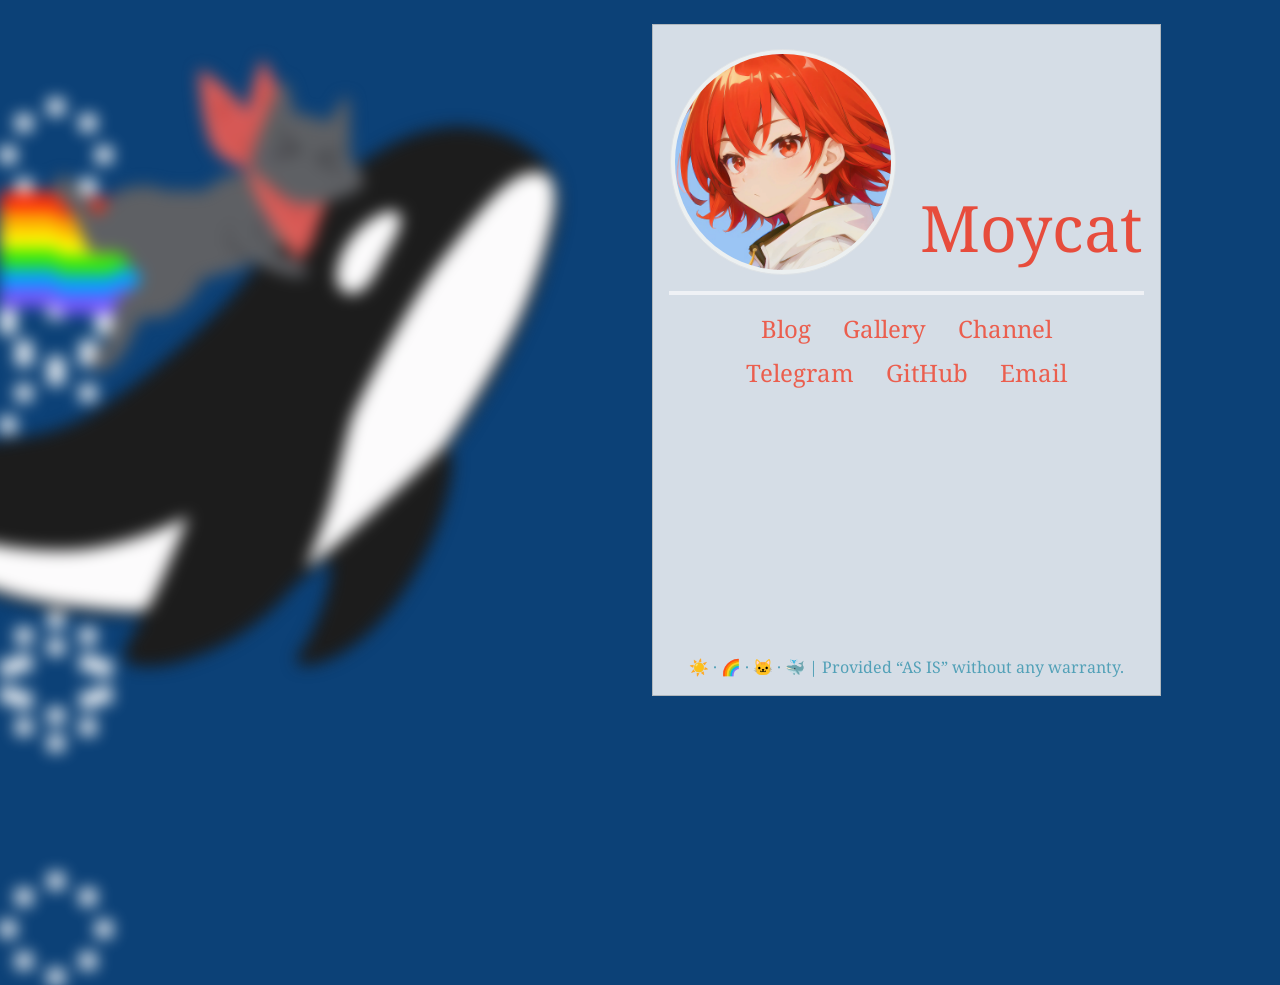
<file: index.html>
<!DOCTYPE html>
<html lang="en">
<head>
  <meta charset="UTF-8">
  <meta http-equiv="X-UA-Compatible" content="IE=edge,chrome=1">
  <title>Moycat’s Home</title>
  <meta name="mobile-web-app-capable" content="yes">
  <meta name="viewport" content="width=device-width, initial-scale=1, maximum-scale=1, user-scalable=no"/>
  <link rel="apple-touch-icon" sizes="180x180" href="/apple-touch-icon.png">
  <link rel="icon" type="image/png" sizes="32x32" href="/favicon-32x32.png">
  <link rel="icon" type="image/png" sizes="16x16" href="/favicon-16x16.png">
  <link rel="manifest" href="/site.webmanifest">
  <meta name="theme-color" content="#0c4177">
  <link rel="stylesheet" href="/css/bootstrap.min.css"/>
  <link rel="stylesheet" href="/css/style.css"/>
  <link rel="stylesheet" href="/css/neko.css"/>
  <link rel="stylesheet" href="/css/star.css"/>
  <script type='text/javascript' src='/js/parallax.min.js'></script>
  <!-- Google tag (gtag.js) -->
  <script async src="https://www.googletagmanager.com/gtag/js?id=G-HF04LX067N"></script>
  <script>
      window.dataLayer = window.dataLayer || [];
      function gtag(){dataLayer.push(arguments);}
      gtag('js', new Date());
      gtag('config', 'G-HF04LX067N');
  </script>
</head>
<body>
<div id="container" class="container-fluid">
  <div class="row h-100">
    <div class="col-xl-5 col-md-6 col-sm-6 col offset-sm-6">
      <div class="h-100 d-flex flex-column">
        <div class="card mt-4 pt-2 mb-4 h-100">
          <div class="card-body d-flex flex-column">
            <div class="row justify-content-center align-items-end">
              <div class="col-md-6 col-8">
                <img id="avatar" src="/img/avatar.webp" class="rounded-circle img-thumbnail"
                     alt="Moycat">
              </div>
              <div class="w-100 d-lg-none"></div>
              <div class="col-md-auto col-12">
                <h1 id="id" class="text-center">Moycat</h1>
              </div>
            </div>
            <hr class="border border-light border-2 opacity-75">
            <div class="row">
              <div class="col">
                <nav class="nav flex-column flex-lg-row justify-content-center">
                  <a class="nav-link pt-0" href="https://blog.moy.cat" target="_self">Blog</a>
                  <a class="nav-link pt-0" href="https://gallery.moy.cat" target="_self">Gallery</a>
                  <a class="nav-link pt-0" href="https://t.me/moycat_official" target="_blank">Channel</a>
                </nav>
              </div>
            </div>
            <div class="row">
              <div class="col">
                <nav class="nav flex-column flex-lg-row justify-content-center">
                  <a class="nav-link pt-0" href="https://t.me/moycat" target="_blank">Telegram</a>
                  <a class="nav-link pt-0" href="https://github.com/moycat" target="_blank">GitHub</a>
                  <a class="nav-link pt-0" href="mailto:i@moy.cat">Email</a>
                </nav>
              </div>
            </div>
            <div class="row mt-auto">
              <div class="col">
                <p class="text-center mt-3 mb-0 note">
                  <span>☀️ · 🌈 · 🐱 · 🐳</span>
                  <span class="d-none d-lg-inline"> | </span>
                  <span class="w-100 d-block d-lg-none"></span>
                  <span>Provided “AS IS” without any warranty.</span>
                </p>
              </div>
            </div>
          </div>
        </div>
      </div>
    </div>
  </div>
</div>
<div id="background">
  <div id="neko">
    <div id="neko-inner">
      <div id="d" data-depth="0.1">
        <img class="rainbow" src="/img/rainbow.webp" alt="Rainbow"/>
        <img class="rainbow" src="/img/rainbow.webp" style="animation-delay: -1500ms" alt="Rainbow"/>
      </div>
      <img id="orca" class="orca-cat" src="/img/orca.webp" alt="Orca" data-depth="0.1"/>
      <img id="sakamoto" class="orca-cat" src="/img/sakamoto.webp" alt="Sakamoto" data-depth="0.1"/>
    </div>
  </div>
  <div id="stars">
    <div class="star" data-depth="0.15"><span></span></div>
    <div class="star" data-depth="0.15"><span></span></div>
    <div class="star" data-depth="0.15"><span></span></div>
    <div class="star" data-depth="0.15"><span></span></div>
    <div class="star" data-depth="0.15"><span></span></div>
    <div class="star" data-depth="0.15"><span></span></div>
    <div class="star" data-depth="0.15"><span></span></div>
    <div class="star" data-depth="0.15"><span></span></div>
    <div class="star" data-depth="0.15"><span></span></div>
    <div class="star" data-depth="0.15"><span></span></div>
  </div>
</div>
<script>
    if (!/^((?!chrome|android).)*safari/i.test(navigator.userAgent)) {
        new Parallax(document.getElementById('stars'));
        new Parallax(document.getElementById('neko-inner'));
    }
    console.warn("前端麻瓜之作，请勿细看。");
</script>
</body>
</html>
</file>
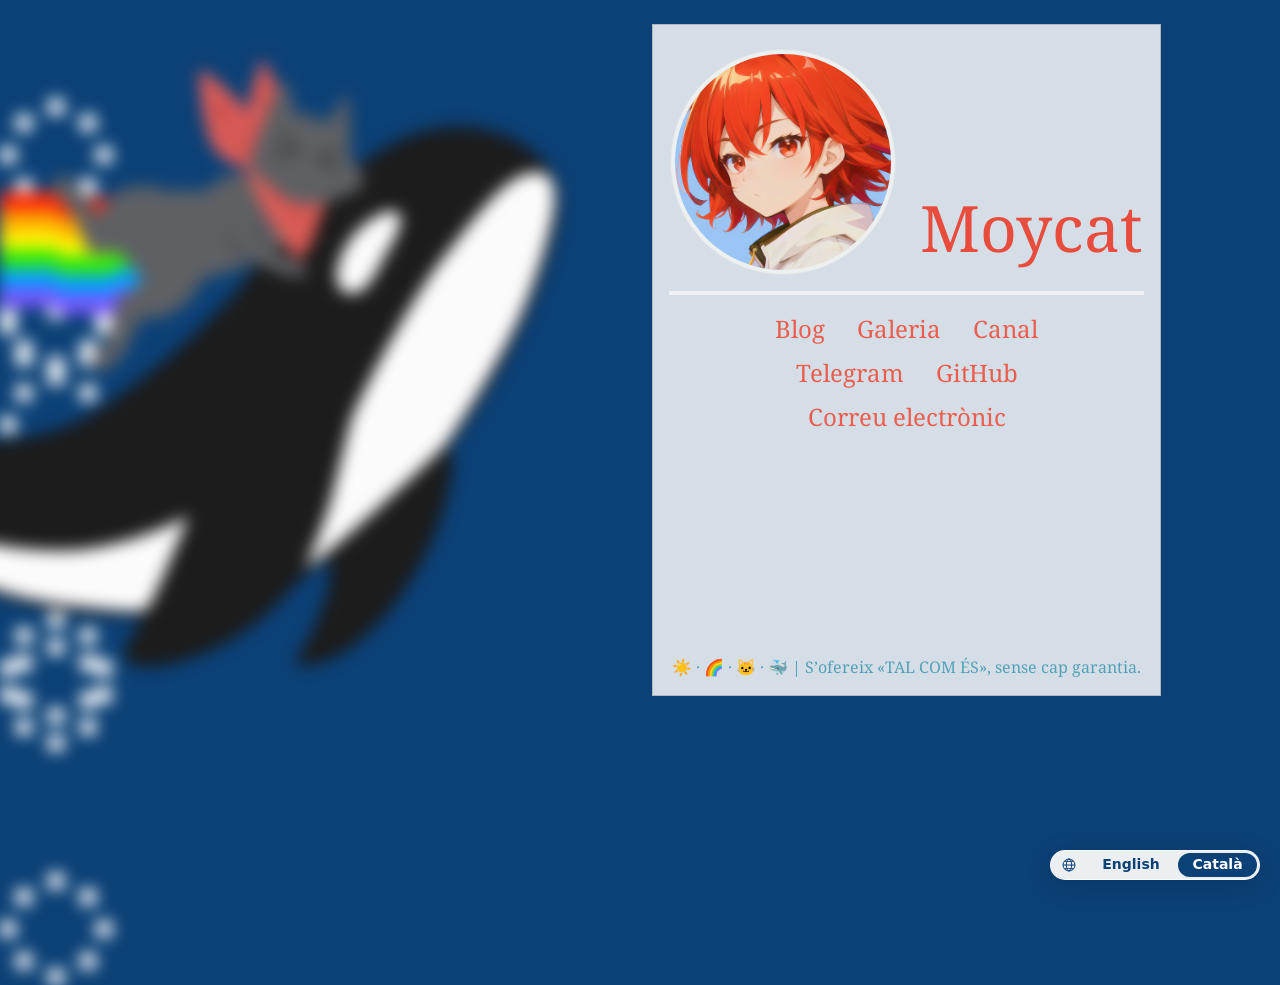
<file: ca/index.html>
<!DOCTYPE html>
<html lang="ca">
<head>
  <meta charset="UTF-8">
  <meta name="robots" content="noindex">
  <meta http-equiv="X-UA-Compatible" content="IE=edge,chrome=1">
  <title>Pàgina personal de Moycat</title>
  <meta name="description" content="La pàgina personal de Moycat: blog, galeria i vies de contacte.">
  <link rel="canonical" href="https://moy.cat/ca/">
  <link rel="alternate" hreflang="en" href="https://moy.cat/">
  <link rel="alternate" hreflang="ca" href="https://moy.cat/ca/">
  <link rel="alternate" hreflang="x-default" href="https://moy.cat/">
  <meta name="mobile-web-app-capable" content="yes">
  <meta name="viewport" content="width=device-width, initial-scale=1, maximum-scale=1, user-scalable=no"/>
  <link rel="apple-touch-icon" sizes="180x180" href="/apple-touch-icon.png">
  <link rel="icon" type="image/png" sizes="32x32" href="/favicon-32x32.png">
  <link rel="icon" type="image/png" sizes="16x16" href="/favicon-16x16.png">
  <link rel="manifest" href="/site.webmanifest">
  <meta name="theme-color" content="#0c4177">
  <link rel="stylesheet" href="/css/bootstrap.min.css"/>
  <link rel="stylesheet" href="/css/style.css"/>
  <link rel="stylesheet" href="/css/neko.css"/>
  <link rel="stylesheet" href="/css/star.css"/>
  <script type='text/javascript' src='/js/parallax.min.js'></script>
  <!-- Google tag (gtag.js) -->
  <script async src="https://www.googletagmanager.com/gtag/js?id=G-HF04LX067N"></script>
  <script>
      window.dataLayer = window.dataLayer || [];
      function gtag(){dataLayer.push(arguments);}
      gtag('js', new Date());
      gtag('config', 'G-HF04LX067N');
  </script>
</head>
<body>
<div id="container" class="container-fluid">
  <div class="row h-100">
    <div class="col-xl-5 col-md-6 col-sm-6 col offset-sm-6">
      <div class="h-100 d-flex flex-column">
        <div class="card mt-4 pt-2 mb-4 h-100">
          <div class="card-body d-flex flex-column">
            <div class="row justify-content-center align-items-end">
              <div class="col-md-6 col-8">
                <img id="avatar" src="/img/avatar.webp" class="rounded-circle img-thumbnail"
                     alt="Moycat">
              </div>
              <div class="w-100 d-lg-none"></div>
              <div class="col-md-auto col-12">
                <h1 id="id" class="text-center">Moycat</h1>
              </div>
            </div>
            <hr class="border border-light border-2 opacity-75">
            <div class="row">
              <div class="col">
                <nav class="nav flex-column flex-lg-row justify-content-center">
                  <a class="nav-link pt-0" href="https://blog.moy.cat/ca/" target="_self">Blog</a>
                  <a class="nav-link pt-0" href="https://gallery.moy.cat/ca/" target="_self">Galeria</a>
                  <a class="nav-link pt-0" href="https://t.me/moycat_official" target="_blank">Canal</a>
                </nav>
              </div>
            </div>
            <div class="row">
              <div class="col">
                <nav class="nav flex-column flex-lg-row justify-content-center">
                  <a class="nav-link pt-0" href="https://t.me/moycat" target="_blank">Telegram</a>
                  <a class="nav-link pt-0" href="https://github.com/moycat" target="_blank">GitHub</a>
                  <a class="nav-link pt-0" href="mailto:i@moy.cat">Correu electrònic</a>
                </nav>
              </div>
            </div>
            <div class="row mt-auto">
              <div class="col">
                <p class="text-center mt-3 mb-0 note">
                  <span>☀️ · 🌈 · 🐱 · 🐳</span>
                  <span class="d-none d-lg-inline"> | </span>
                  <span class="w-100 d-block d-lg-none"></span>
                  <span>S’ofereix «TAL COM ÉS», sense cap garantia.</span>
                </p>
              </div>
            </div>
          </div>
        </div>
      </div>
    </div>
  </div>
</div>
<nav class="language-switch" aria-label="Idioma">
  <svg class="language-switch-icon" viewBox="0 0 24 24" fill="none" stroke="currentColor" stroke-width="1.5" aria-hidden="true">
    <circle cx="12" cy="12" r="9"/>
    <ellipse cx="12" cy="12" rx="4" ry="9"/>
    <path d="M3 12h18M5 6.5h14M5 17.5h14"/>
  </svg>
  <a href="/" lang="en" hreflang="en">English</a>
  <a href="/ca/" lang="ca" hreflang="ca" aria-current="page">Català</a>
</nav>
<div id="background">
  <div id="neko">
    <div id="neko-inner">
      <div id="d" data-depth="0.1">
        <img class="rainbow" src="/img/rainbow.webp" alt="Arc de Sant Martí"/>
        <img class="rainbow" src="/img/rainbow.webp" style="animation-delay: -1500ms" alt="Arc de Sant Martí"/>
      </div>
      <img id="orca" class="orca-cat" src="/img/orca.webp" alt="Orca" data-depth="0.1"/>
      <img id="sakamoto" class="orca-cat" src="/img/sakamoto.webp" alt="Sakamoto" data-depth="0.1"/>
    </div>
  </div>
  <div id="stars">
    <div class="star" data-depth="0.15"><span></span></div>
    <div class="star" data-depth="0.15"><span></span></div>
    <div class="star" data-depth="0.15"><span></span></div>
    <div class="star" data-depth="0.15"><span></span></div>
    <div class="star" data-depth="0.15"><span></span></div>
    <div class="star" data-depth="0.15"><span></span></div>
    <div class="star" data-depth="0.15"><span></span></div>
    <div class="star" data-depth="0.15"><span></span></div>
    <div class="star" data-depth="0.15"><span></span></div>
    <div class="star" data-depth="0.15"><span></span></div>
  </div>
</div>
<script>
    if (!/^((?!chrome|android).)*safari/i.test(navigator.userAgent)) {
        new Parallax(document.getElementById('stars'));
        new Parallax(document.getElementById('neko-inner'));
    }
    console.warn("前端麻瓜之作，请勿细看。");
</script>
</body>
</html>
</file>
<file: css/style.css>
body {
    font-family: "noto serif", SimSun, serif;
    background-color: #0c4177;
    touch-action: pan-x pan-y;
    overflow: hidden;
}

#container {
    height: 80vh;
}

#background {
    filter: blur(8px);
    position: absolute;
    top: 0;
    left: 0;
    z-index: -100;
}

#avatar {
    background-color: #ECF0F1;
    transition: all 300ms ease-out;
}

#avatar:hover {
    transform: translate(0, -0.5rem);
    transition: all 300ms ease-in;
}

#id {
    color: #e74c3c;
    font-size: 4rem;
    font-weight: 300;
}

.card {
    background-color: rgba(250, 250, 250, .85);
    border-radius: 0 !important;
}

.nav-link, .nav-link:visited {
    color: #eb5e4e;
    font-size: 1.5rem;
}

.nav-link:hover {
    color: #ff5f4e;
}

.note {
    color: #53a1b8;
}

.language-switch {
    position: fixed;
    right: max(1.25rem, env(safe-area-inset-right));
    bottom: max(1.25rem, env(safe-area-inset-bottom));
    z-index: 10;
    display: flex;
    align-items: center;
    gap: .25rem;
    padding: .125rem;
    border: 1px solid rgba(255, 255, 255, .65);
    border-radius: 999px;
    background: rgba(250, 250, 250, .94);
    box-shadow: 0 6px 24px rgba(4, 26, 50, .22);
    -webkit-backdrop-filter: blur(16px);
    backdrop-filter: blur(16px);
    font-family: system-ui, sans-serif;
}

.language-switch-icon {
    width: 1rem;
    height: 1rem;
    margin: 0 .4rem 0 .5rem;
    color: #0c4177;
}

.language-switch a {
    display: flex;
    align-items: center;
    justify-content: center;
    min-height: 24px;
    padding: .125rem .9rem;
    border-radius: 999px;
    color: #0c4177;
    font-size: .875rem;
    line-height: 1.25;
    font-weight: 600;
    text-decoration: none;
    transition: background-color 160ms ease, color 160ms ease;
}

.language-switch a:hover {
    background-color: #e4ecf3;
}

.language-switch a[aria-current="page"] {
    background-color: #0c4177;
    color: #fff;
}

.language-switch a:focus-visible {
    outline: 2px solid #c44132;
    outline-offset: 2px;
}

@media (max-width: 576px), (max-height: 600px) {
    body {
        overflow-y: auto;
    }

    #container {
        height: auto;
        min-height: 80vh;
        padding-bottom: 6rem;
    }
}

@media (prefers-reduced-motion: reduce) {
    .language-switch a {
        transition: none;
    }
}

@media (max-width: 992px) {
    #id {
        font-size: 3.6rem;
    }
}

@media (max-width: 768px) {
    #id {
        font-size: 3rem;
    }
}

@media (max-width: 576px) {
    #id {
        font-size: 4rem;
    }
}

@font-face {
    font-family: 'Noto Serif';
    font-style: normal;
    font-weight: 400;
    font-display: swap;
    src: url(/font/NotoSerif.woff2) format('woff2');
}
</file>
<file: css/neko.css>
#neko {
    position: absolute;
}

#neko-inner {
    position: absolute;
    height: 100vh;
    width: 100vw;
}

.rainbow {
    height: 400px;
    top: 15px;
    left: 0;
    position: absolute;
    animation: 3s roll linear infinite normal;
}

.orca-cat {
    position: absolute;
    width: 960px;
    top: 60px !important;
    left: -400px !important;
}

#orca {
    z-index: 10;
}

#sakamoto {
    z-index: 20;
}

#d {
    position: absolute;
    top: 0 !important;
    left: 0 !important;
    height: 400px;
    clip-path: polygon(-100px 0, 150px 0, 150px 100%, -100px 100%);
    z-index: 15;
}

@media (max-width: 1200px) {
    #neko {
        transform: scale(0.85);
    }

    .orca-cat {
        left: -400px !important;
    }
}

@media (max-width: 992px) {
    #neko {
        transform: scale(0.75);
    }
}

@media (max-width: 768px) {
    #neko {
        transform: scale(0.6);
    }
}

@media (max-width: 576px) {
    #neko {
        transform: scale(0.5);
    }

    #d {
        top: 100vh !important;
        left: -300px !important;
        clip-path: polygon(0 0, 450px 0, 450px 100%, 0 100%);
    }

    .orca-cat {
        top: calc(100vh + 60px) !important;
        left: -400px !important;
    }
}

@keyframes roll {
    0% {
        transform: translate(-25%, 0);
    }
    100% {
        transform: translate(-75%, 0);
    }
}
</file>
<file: css/star.css>
#stars {
    position: absolute;
    width: 100vw;
    height: 100vh;
    z-index: -1;
}

.star {
    position: absolute !important;
    width: 112px;
    height: 112px;
    overflow: hidden;
    animation: star-fly 8s linear infinite normal;
}

.star span {
    position: absolute;
    left: 0;
    width: 448px;
    height: 112px;
    background-image: linear-gradient(to right, rgba(0, 0, 0, 0) 0%, rgba(0, 0, 0, 0) 48px, #ffffff 48px, #ffffff 64px, rgba(0, 0, 0, 0) 64px, rgba(0, 0, 0, 0) 448px), linear-gradient(to right, rgba(0, 0, 0, 0) 0%, rgba(0, 0, 0, 0) 48px, #ffffff 48px, #ffffff 64px, rgba(0, 0, 0, 0) 64px, rgba(0, 0, 0, 0) 448px), linear-gradient(to right, rgba(0, 0, 0, 0) 0%, rgba(0, 0, 0, 0) 16px, #ffffff 16px, #ffffff 32px, rgba(0, 0, 0, 0) 32px, rgba(0, 0, 0, 0) 80px, #ffffff 80px, #ffffff 96px, rgba(0, 0, 0, 0) 96px, rgba(0, 0, 0, 0) 160px, #ffffff 160px, #ffffff 176px, rgba(0, 0, 0, 0) 176px, rgba(0, 0, 0, 0) 272px, #ffffff 272px, #ffffff 288px, rgba(0, 0, 0, 0) 288px, rgba(0, 0, 0, 0) 448px), linear-gradient(to right, rgba(0, 0, 0, 0) 0%, rgba(0, 0, 0, 0) 16px, #ffffff 16px, #ffffff 32px, rgba(0, 0, 0, 0) 32px, rgba(0, 0, 0, 0) 80px, #ffffff 80px, #ffffff 96px, rgba(0, 0, 0, 0) 96px, rgba(0, 0, 0, 0) 160px, #ffffff 160px, #ffffff 176px, rgba(0, 0, 0, 0) 176px, rgba(0, 0, 0, 0) 272px, #ffffff 272px, #ffffff 288px, rgba(0, 0, 0, 0) 288px, rgba(0, 0, 0, 0) 448px), linear-gradient(to right, rgba(0, 0, 0, 0) 0%, rgba(0, 0, 0, 0) 272px, #ffffff 272px, #ffffff 288px, rgba(0, 0, 0, 0) 288px, rgba(0, 0, 0, 0) 448px), linear-gradient(to right, rgba(0, 0, 0, 0) 0%, rgba(0, 0, 0, 0) 272px, #ffffff 272px, #ffffff 288px, rgba(0, 0, 0, 0) 288px, rgba(0, 0, 0, 0) 448px), linear-gradient(to right, #ffffff 0%, #ffffff 16px, rgba(0, 0, 0, 0) 16px, rgba(0, 0, 0, 0) 96px, #ffffff 96px, #ffffff 112px, rgba(0, 0, 0, 0) 112px, rgba(0, 0, 0, 0) 128px, #ffffff 128px, #ffffff 144px, rgba(0, 0, 0, 0) 144px, rgba(0, 0, 0, 0) 160px, #ffffff 160px, #ffffff 176px, rgba(0, 0, 0, 0) 176px, rgba(0, 0, 0, 0) 192px, #ffffff 192px, #ffffff 208px, rgba(0, 0, 0, 0) 208px, rgba(0, 0, 0, 0) 240px, #ffffff 240px, #ffffff 272px, rgba(0, 0, 0, 0) 272px, rgba(0, 0, 0, 0) 288px, #ffffff 288px, #ffffff 320px, rgba(0, 0, 0, 0) 320px, rgba(0, 0, 0, 0) 384px, #ffffff 384px, #ffffff 400px, rgba(0, 0, 0, 0) 400px, rgba(0, 0, 0, 0) 448px), linear-gradient(to right, #ffffff 0%, #ffffff 16px, rgba(0, 0, 0, 0) 16px, rgba(0, 0, 0, 0) 96px, #ffffff 96px, #ffffff 112px, rgba(0, 0, 0, 0) 112px, rgba(0, 0, 0, 0) 128px, #ffffff 128px, #ffffff 144px, rgba(0, 0, 0, 0) 144px, rgba(0, 0, 0, 0) 160px, #ffffff 160px, #ffffff 176px, rgba(0, 0, 0, 0) 176px, rgba(0, 0, 0, 0) 192px, #ffffff 192px, #ffffff 208px, rgba(0, 0, 0, 0) 208px, rgba(0, 0, 0, 0) 240px, #ffffff 240px, #ffffff 272px, rgba(0, 0, 0, 0) 272px, rgba(0, 0, 0, 0) 288px, #ffffff 288px, #ffffff 320px, rgba(0, 0, 0, 0) 320px, rgba(0, 0, 0, 0) 384px, #ffffff 384px, #ffffff 400px, rgba(0, 0, 0, 0) 400px, rgba(0, 0, 0, 0) 448px), linear-gradient(to right, rgba(0, 0, 0, 0) 0%, rgba(0, 0, 0, 0) 272px, #ffffff 272px, #ffffff 288px, rgba(0, 0, 0, 0) 288px, rgba(0, 0, 0, 0) 448px), linear-gradient(to right, rgba(0, 0, 0, 0) 0%, rgba(0, 0, 0, 0) 272px, #ffffff 272px, #ffffff 288px, rgba(0, 0, 0, 0) 288px, rgba(0, 0, 0, 0) 448px), linear-gradient(to right, rgba(0, 0, 0, 0) 0%, rgba(0, 0, 0, 0) 16px, #ffffff 16px, #ffffff 32px, rgba(0, 0, 0, 0) 32px, rgba(0, 0, 0, 0) 80px, #ffffff 80px, #ffffff 96px, rgba(0, 0, 0, 0) 96px, rgba(0, 0, 0, 0) 160px, #ffffff 160px, #ffffff 176px, rgba(0, 0, 0, 0) 176px, rgba(0, 0, 0, 0) 272px, #ffffff 272px, #ffffff 288px, rgba(0, 0, 0, 0) 288px, rgba(0, 0, 0, 0) 448px), linear-gradient(to right, rgba(0, 0, 0, 0) 0%, rgba(0, 0, 0, 0) 16px, #ffffff 16px, #ffffff 32px, rgba(0, 0, 0, 0) 32px, rgba(0, 0, 0, 0) 80px, #ffffff 80px, #ffffff 96px, rgba(0, 0, 0, 0) 96px, rgba(0, 0, 0, 0) 160px, #ffffff 160px, #ffffff 176px, rgba(0, 0, 0, 0) 176px, rgba(0, 0, 0, 0) 272px, #ffffff 272px, #ffffff 288px, rgba(0, 0, 0, 0) 288px, rgba(0, 0, 0, 0) 448px), linear-gradient(to right, rgba(0, 0, 0, 0) 0%, rgba(0, 0, 0, 0) 48px, #ffffff 48px, #ffffff 64px, rgba(0, 0, 0, 0) 64px, rgba(0, 0, 0, 0) 448px), linear-gradient(to right, rgba(0, 0, 0, 0) 0%, rgba(0, 0, 0, 0) 48px, #ffffff 48px, #ffffff 64px, rgba(0, 0, 0, 0) 64px, rgba(0, 0, 0, 0) 448px);
    background-position: 0 0, 0 8px, 0 16px, 0 24px, 0 32px, 0 40px, 0 48px, 0 56px, 0 64px, 0 72px, 0 80px, 0 88px, 0 96px, 0 104px, 0 112px;
    background-size: 448px 8px;
    background-repeat: no-repeat;
    animation: star 600ms step-start infinite alternate;
}

@media (max-width: 992px) {
    .star:nth-child(9), .star:nth-child(10) {
        display: none;
    }
}

@media (max-width: 768px) {
    .star:nth-child(8) {
        display: none;
    }
}

@media (max-width: 576px) {
    #stars {
        transform: scale(0.8);
    }

    .star {
        animation-duration: 4s;
    }

    .star:nth-child(6) {
        top: 107vh !important;
    }

    .star:nth-child(7) {
        top: 111vh !important;
    }
}

.star:nth-child(1) {
    animation-delay: -0.8s;
    top: 97vh !important;
}

.star:nth-child(1) span {
    animation-delay: -585ms;
}

.star:nth-child(2) {
    animation-delay: -7.2s;
    top: 68vh !important;
}

.star:nth-child(2) span {
    animation-delay: -97ms;
}

.star:nth-child(3) {
    animation-delay: -4.3s;
    top: 11vh !important;
}

.star:nth-child(3) span {
    animation-delay: -530ms;
}

.star:nth-child(4) {
    animation-delay: -5.9s;
    top: 50vh !important;
}

.star:nth-child(4) span {
    animation-delay: -412ms;
}

.star:nth-child(5) {
    animation-delay: -7.5s;
    top: 30vh !important;
}

.star:nth-child(5) span {
    animation-delay: -500ms;
}

.star:nth-child(6) {
    animation-delay: -2.4s;
    top: 71vh !important;
}

.star:nth-child(6) span {
    animation-delay: -517ms;
}

.star:nth-child(7) {
    animation-delay: -1.7s;
    top: 11vh !important;
}

.star:nth-child(7) span {
    animation-delay: -297ms;
}

.star:nth-child(8) {
    animation-delay: -3.7s;
    top: 29vh !important;
}

.star:nth-child(8) span {
    animation-delay: -442ms;
}

.star:nth-child(9) {
    animation-delay: -4.8s;
    top: 41vh !important;
}

.star:nth-child(9) span {
    animation-delay: -38ms;
}

.star:nth-child(10) {
    animation-delay: -1s;
    top: 23vh !important;
}

.star:nth-child(10) span {
    animation-delay: -421ms;
}

@keyframes star {
    0%, 16.6% {
        left: 0;
    }
    16.7%, 49.9% {
        left: -112px;
    }
    50%, 83.2% {
        left: -224px;
    }
    83.3%, 100% {
        left: -336px;
    }
}

@keyframes star-fly {
    0% {
        left: 100vw;
    }
    100% {
        left: -112px;
    }
}
</file>
